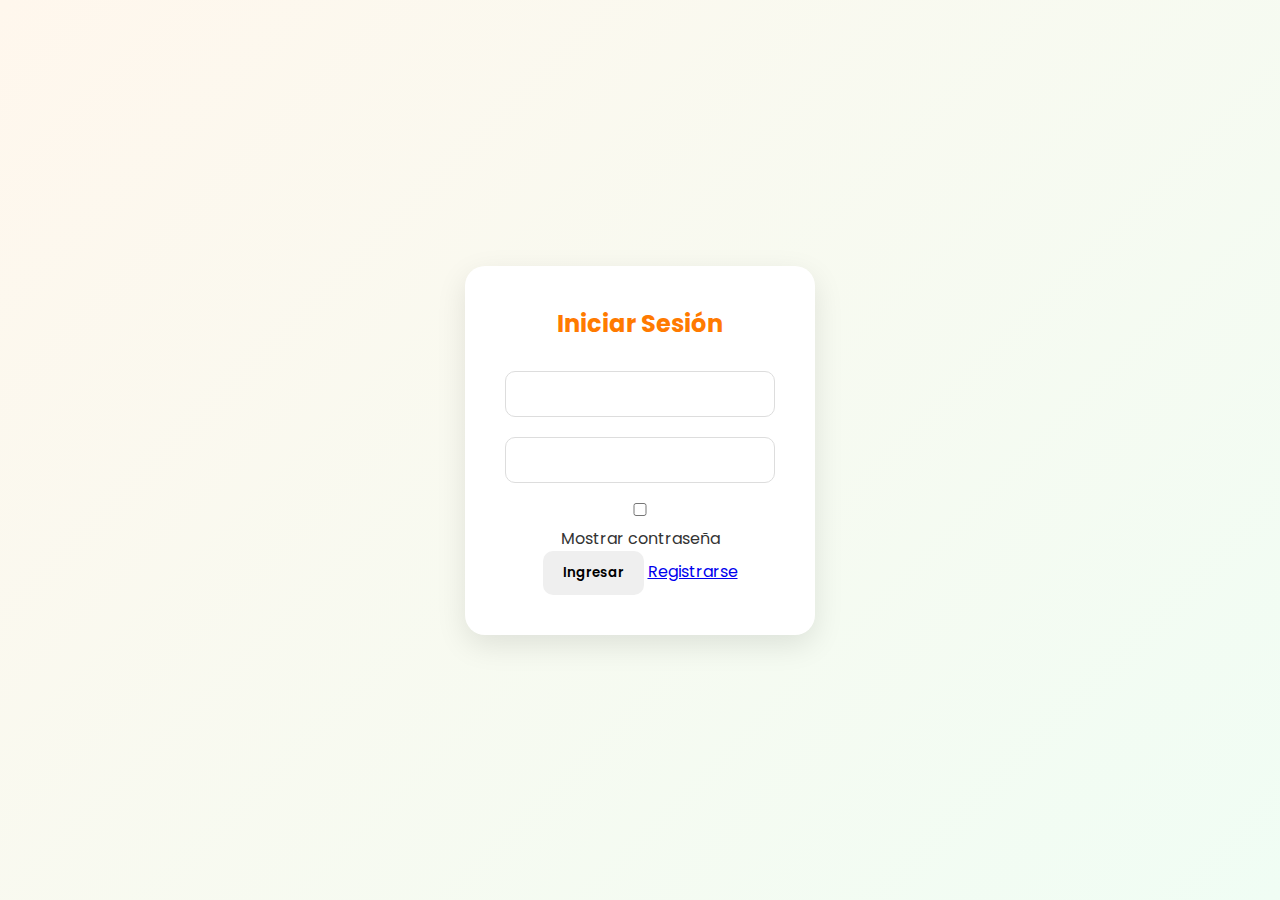
<file: login.html>
<!DOCTYPE html>
<html lang="es">
<head>
<meta charset="UTF-8">
<title>Login</title>
<link rel="stylesheet" href="style.css">
</head>
<body class="login-body">

<div class="login-box">
<h2>Iniciar Sesión</h2>

<input type="email" id="correo">
<input type="password" id="password">

<label>
<input type="checkbox" onclick="mostrarPassword()"> Mostrar contraseña
</label>

<p id="mensaje" style="color:red;"></p>

<button onclick="login()">Ingresar</button>

<a href="registro.html">Registrarse</a>
</div>

<script>
function mostrarPassword(){
  let p = document.getElementById("password");
  p.type = p.type === "password" ? "text" : "password";
}

function login(){
  let correo = document.getElementById("correo").value;
  let pass = document.getElementById("password").value;

  let guardado = localStorage.getItem("usuario");
  let clave = localStorage.getItem("clave");

  if(correo === guardado && pass === clave){
      window.location.href="principal.html";
  } else {
      document.getElementById("mensaje").innerText="Correo o contraseña incorrecta.";
  }
}
</script>

</body>
</html>
</file>
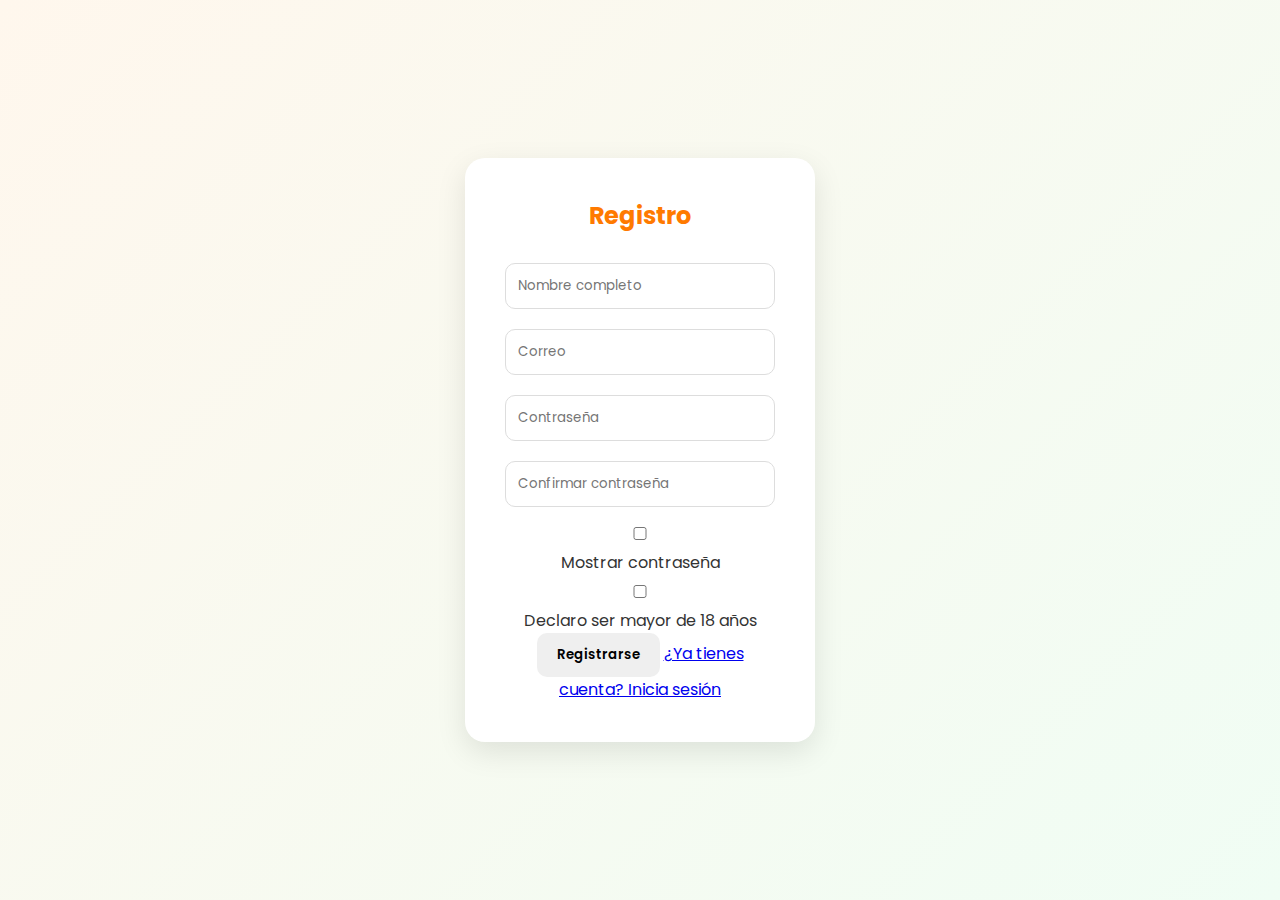
<file: registro.html>
<!DOCTYPE html>
<html lang="es">
<head>
<meta charset="UTF-8">
<title>Registro</title>
<link rel="stylesheet" href="style.css">
</head>
<body class="login-body">

<div class="login-box">
<h2>Registro</h2>

<input type="text" id="nombre" placeholder="Nombre completo">
<input type="email" id="correo" placeholder="Correo">
<input type="password" id="password" placeholder="Contraseña">
<input type="password" id="confirmar" placeholder="Confirmar contraseña">

<label>
<input type="checkbox" onclick="mostrarPassword()"> Mostrar contraseña
</label>

<label>
<input type="checkbox" id="mayor">
 Declaro ser mayor de 18 años
</label>

<p id="mensaje" style="color:red;"></p>

<button onclick="registrar()">Registrarse</button>

<a href="login.html">¿Ya tienes cuenta? Inicia sesión</a>
</div>

<script>
function mostrarPassword(){
  let p1 = document.getElementById("password");
  let p2 = document.getElementById("confirmar");
  p1.type = p1.type === "password" ? "text" : "password";
  p2.type = p2.type === "password" ? "text" : "password";
}

function registrar(){
  let pass = document.getElementById("password").value;
  let confirm = document.getElementById("confirmar").value;
  let mayor = document.getElementById("mayor").checked;
  let mensaje = document.getElementById("mensaje");

  if(!mayor){
    mensaje.innerText = "Debes ser mayor de edad.";
    return;
  }

  if(pass !== confirm){
    mensaje.innerText = "Las contraseñas no coinciden.";
    return;
  }

  localStorage.setItem("usuario", document.getElementById("correo").value);
  localStorage.setItem("clave", pass);

  window.location.href="login.html";
}
</script>

</body>
</html>
</file>
<file: style.css>
/* IMPORTAR FUENTE BONITA */
@import url('https://fonts.googleapis.com/css2?family=Poppins:wght@300;400;600&display=swap');

*{
    margin:0;
    padding:0;
    box-sizing:border-box;
    font-family:'Poppins', sans-serif;
}

/* FONDO GENERAL CLARO */
body{
    background: linear-gradient(135deg,#fff7ed,#f0fdf4);
    color:#333;
}

/* ---------------- HEADER ---------------- */

header{
    background: linear-gradient(90deg,#ff7a00,#22c55e);
    padding:20px 40px;
    display:flex;
    justify-content:space-between;
    align-items:center;
    color:white;
}

header h1{
    font-weight:600;
    font-size:22px;
}

/* ---------------- BOTONES GENERALES ---------------- */

button{
    padding:12px 20px;
    border:none;
    border-radius:10px;
    font-weight:600;
    cursor:pointer;
    transition:0.3s;
}

/* BOTÓN PRINCIPAL (verde suave) */
.btn-principal{
    background:#22c55e;
    color:white;
}

.btn-principal:hover{
    background:#16a34a;
    transform:scale(1.05);
}

/* BOTÓN SECUNDARIO (naranja) */
.btn-secundario{
    background:#ff7a00;
    color:white;
}

.btn-secundario:hover{
    background:#ea580c;
    transform:scale(1.05);
}

/* ---------------- LOGIN / REGISTRO ---------------- */

.login-body{
    display:flex;
    justify-content:center;
    align-items:center;
    height:100vh;
}

.login-box{
    background:white;
    padding:40px;
    width:350px;
    border-radius:20px;
    box-shadow:0 10px 30px rgba(0,0,0,0.1);
    text-align:center;
}

.login-box h2{
    margin-bottom:20px;
    color:#ff7a00;
}

.login-box input{
    width:100%;
    padding:12px;
    margin:10px 0;
    border:1px solid #ddd;
    border-radius:10px;
}

/* ---------------- MENU PRINCIPAL ---------------- */

.menu-grid{
    display:grid;
    grid-template-columns: repeat(2, 1fr);
    gap:30px;
    padding:60px;
}

.menu-card{
    background:white;
    padding:40px;
    text-align:center;
    border-radius:20px;
    font-size:18px;
    font-weight:500;
    box-shadow:0 8px 20px rgba(0,0,0,0.08);
    transition:0.3s;
}

.menu-card:hover{
    background:linear-gradient(135deg,#ff7a00,#22c55e);
    color:white;
    transform:translateY(-5px);
}

/* ---------------- INICIO ---------------- */

.inicio-body{
    display:flex;
    justify-content:center;
    align-items:center;
    height:100vh;
}

.inicio-box{
    text-align:center;
}

.portada{
    width:300px;
    border-radius:20px;
    margin-bottom:20px;
}

/* ---------------- FOOTER ---------------- */

footer{

    text-align:center;
    padding:20px;
    margin-top:40px;
    color:#666;
}
header p {
    font-size: 18px;
    margin: 10px 0;
    color: gold;
}

header button {
    padding: 8px 15px;
    border: none;
    background-color: crimson;
    color: white;
    border-radius: 5px;
    cursor: pointer;
}

header button:hover {
    background-color: darkred;
}
.menu{
    background: linear-gradient(90deg,#ff7a00,#22c55e);
    padding:15px;
    text-align:center;
}

.menu a{
    color:white;
    text-decoration:none;
    margin:0 25px;
    font-weight:600;
    font-size:16px;
    transition:0.3s;
}

.menu a:hover{
    color:#111;
}
</file>
